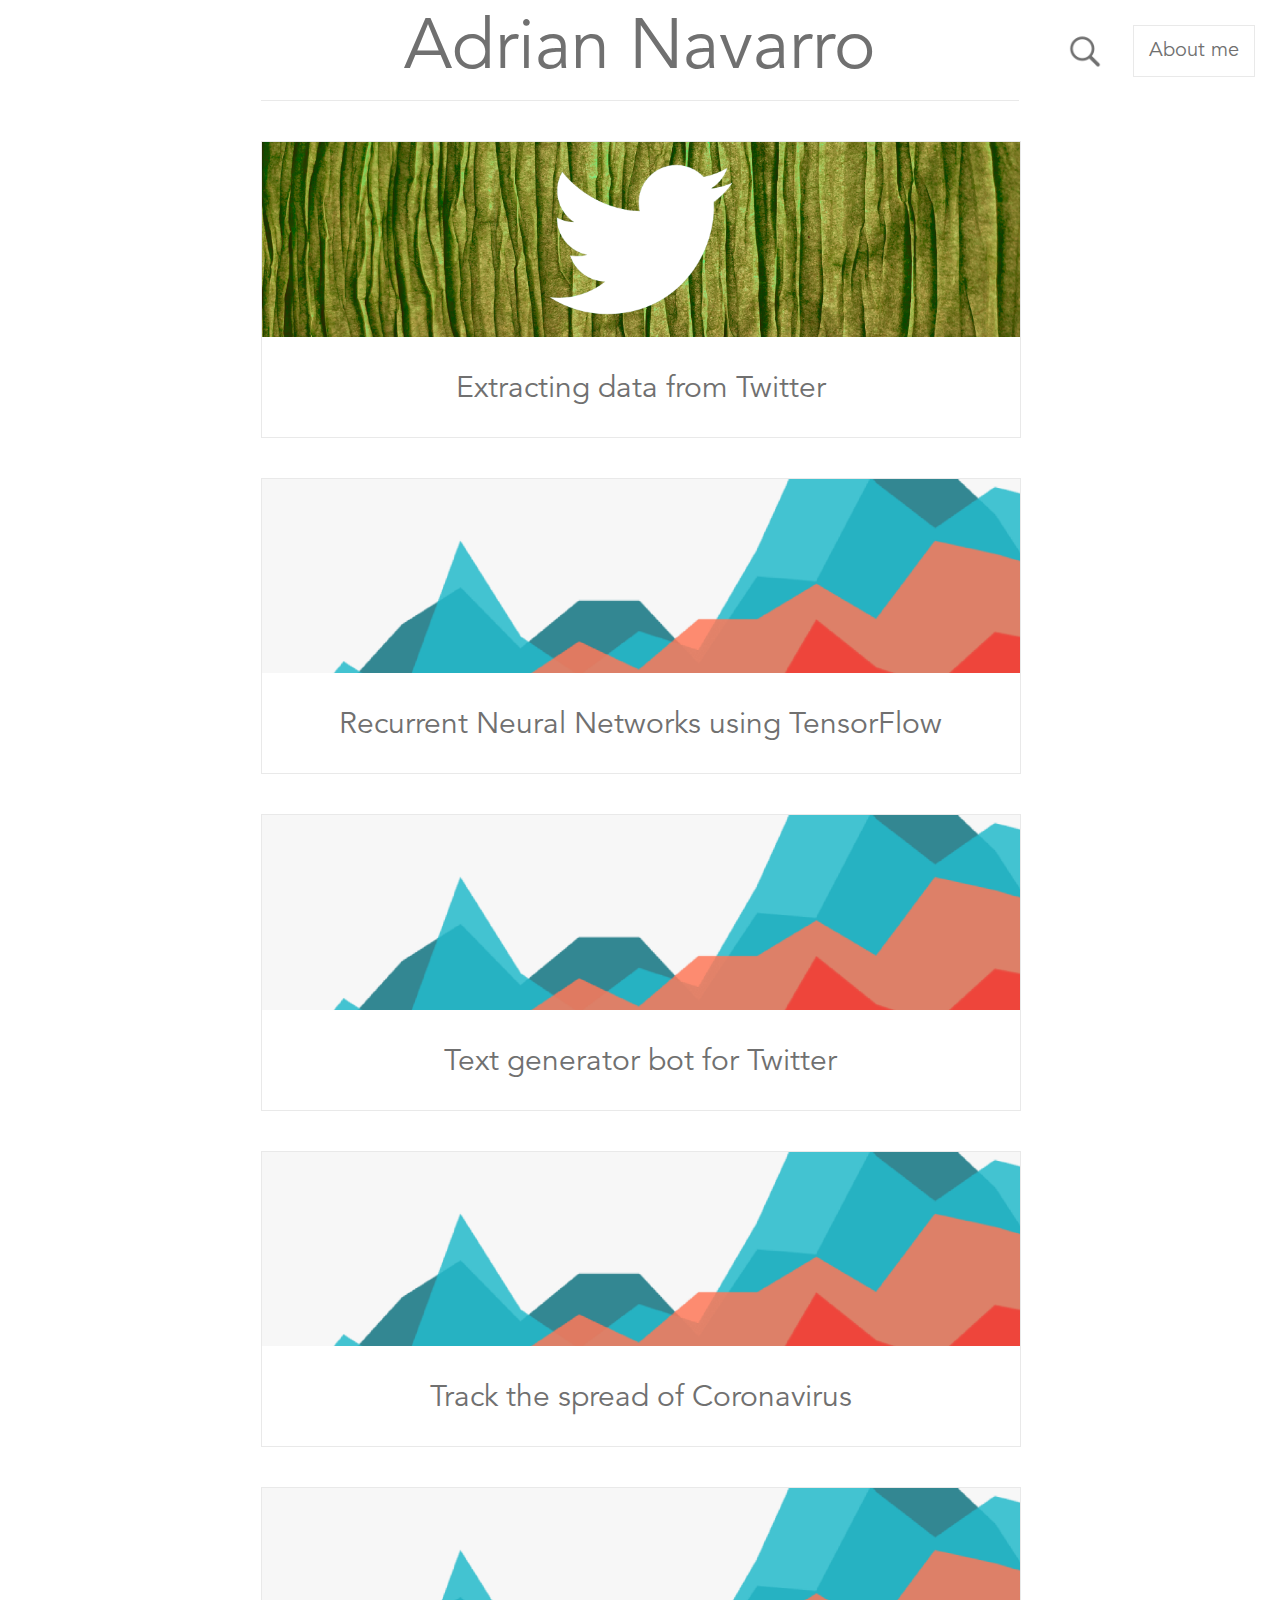
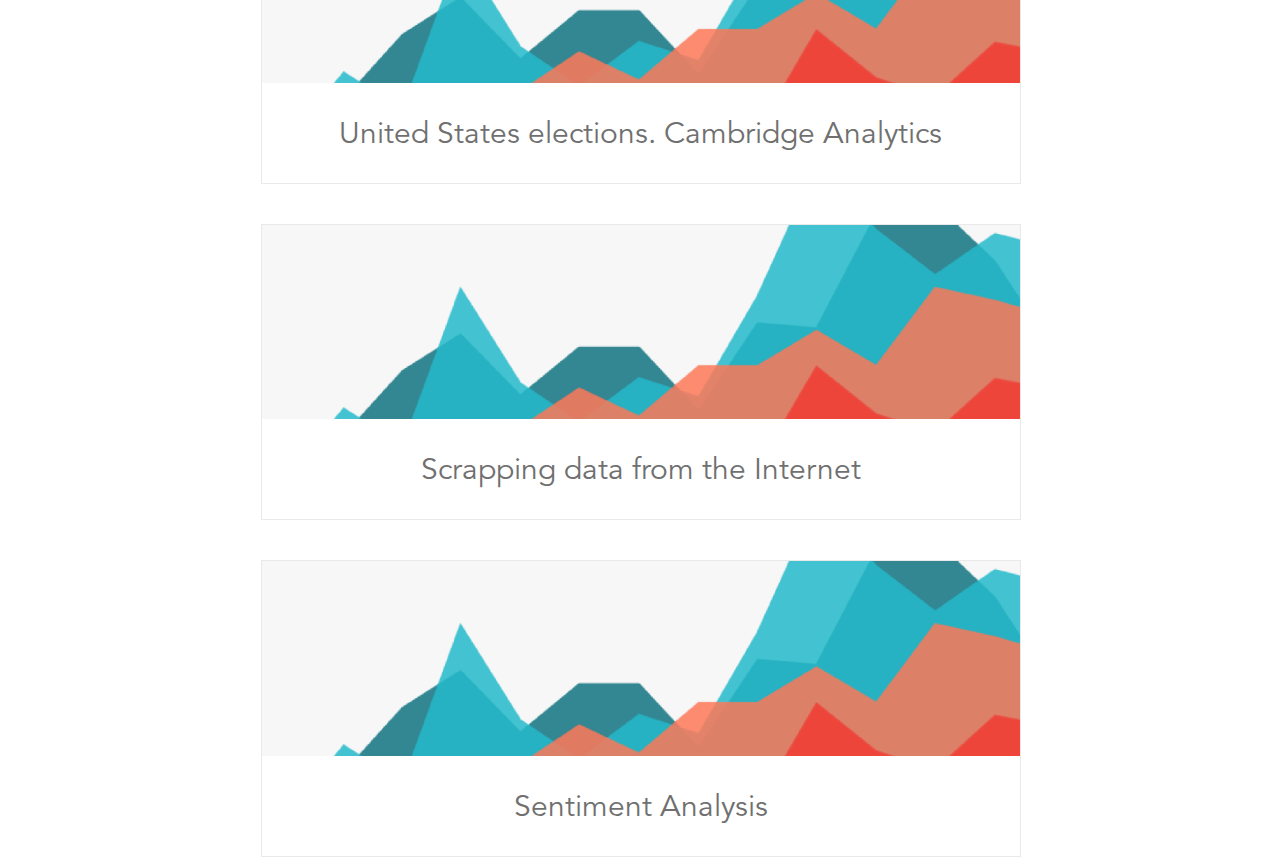
<file: index.html>
<!DOCTYPE html>
<html>
<head>
	<script src = "https://ajax.googleapis.com/ajax/libs/jquery/1.12.0/jquery.min.js"></script>
	<title></title>
	<link rel = "stylesheet"
   type = "text/css"
   href = "style/styles.css" />
   <meta name="viewport" content="width=device-width, initial-scale=1.0">
   <script>
   		$(function() {
   			$("#header").load("general.html");
   		});
   	</script>
</head>
<body>
	
	<div class = "header" id = "header">
		
	</div>

	<a class = "post-link" href = "extracting_tweets.html">
		<div class = "post">
			<img class = "post-image" src = "img/first-post-banner.png">
			<p class = "post-title">
				Extracting data from Twitter
			</p>
		</div>
	</a>

	<a class = "post-link" href = "#">
		<div class = "post" >
			<img class = "post-image" src = "img/img-p1.png">
			<p class = "post-title">
				Recurrent Neural Networks using TensorFlow
			</p>
		</div>
	</a>

	<a class = "post-link" href = "#">
		<div class = "post">
			<img class = "post-image" src = "img/img-p1.png">
			<p class = "post-title">
				Text generator bot for Twitter
			</p>
		</div>
	</a>

	<a class = "post-link" href = "#">
		<div class = "post" >
			<img class = "post-image" src = "img/img-p1.png">
			<p class = "post-title">
				Track the spread of Coronavirus
			</p>
		</div>
	</a>

	<a class = "post-link" href = "#">
		<div class = "post" >
			<img class = "post-image" src = "img/img-p1.png">
			<p class = "post-title">
				United States elections. Cambridge Analytics
			</p>
		</div>
	</a>

	<a class = "post-link" href = "#">
		<div class = "post" >
			<img class = "post-image" src = "img/img-p1.png">
			<p class = "post-title">
				Scrapping data from the Internet
			</p>
		</div>
	</a>

	<a class = "post-link" href = "#">
		<div class = "post" >
			<img class = "post-image" src = "img/img-p1.png">
			<p class = "post-title">
				Sentiment Analysis
			</p>
		</div>
	</a>


</body>
</html>
</file>
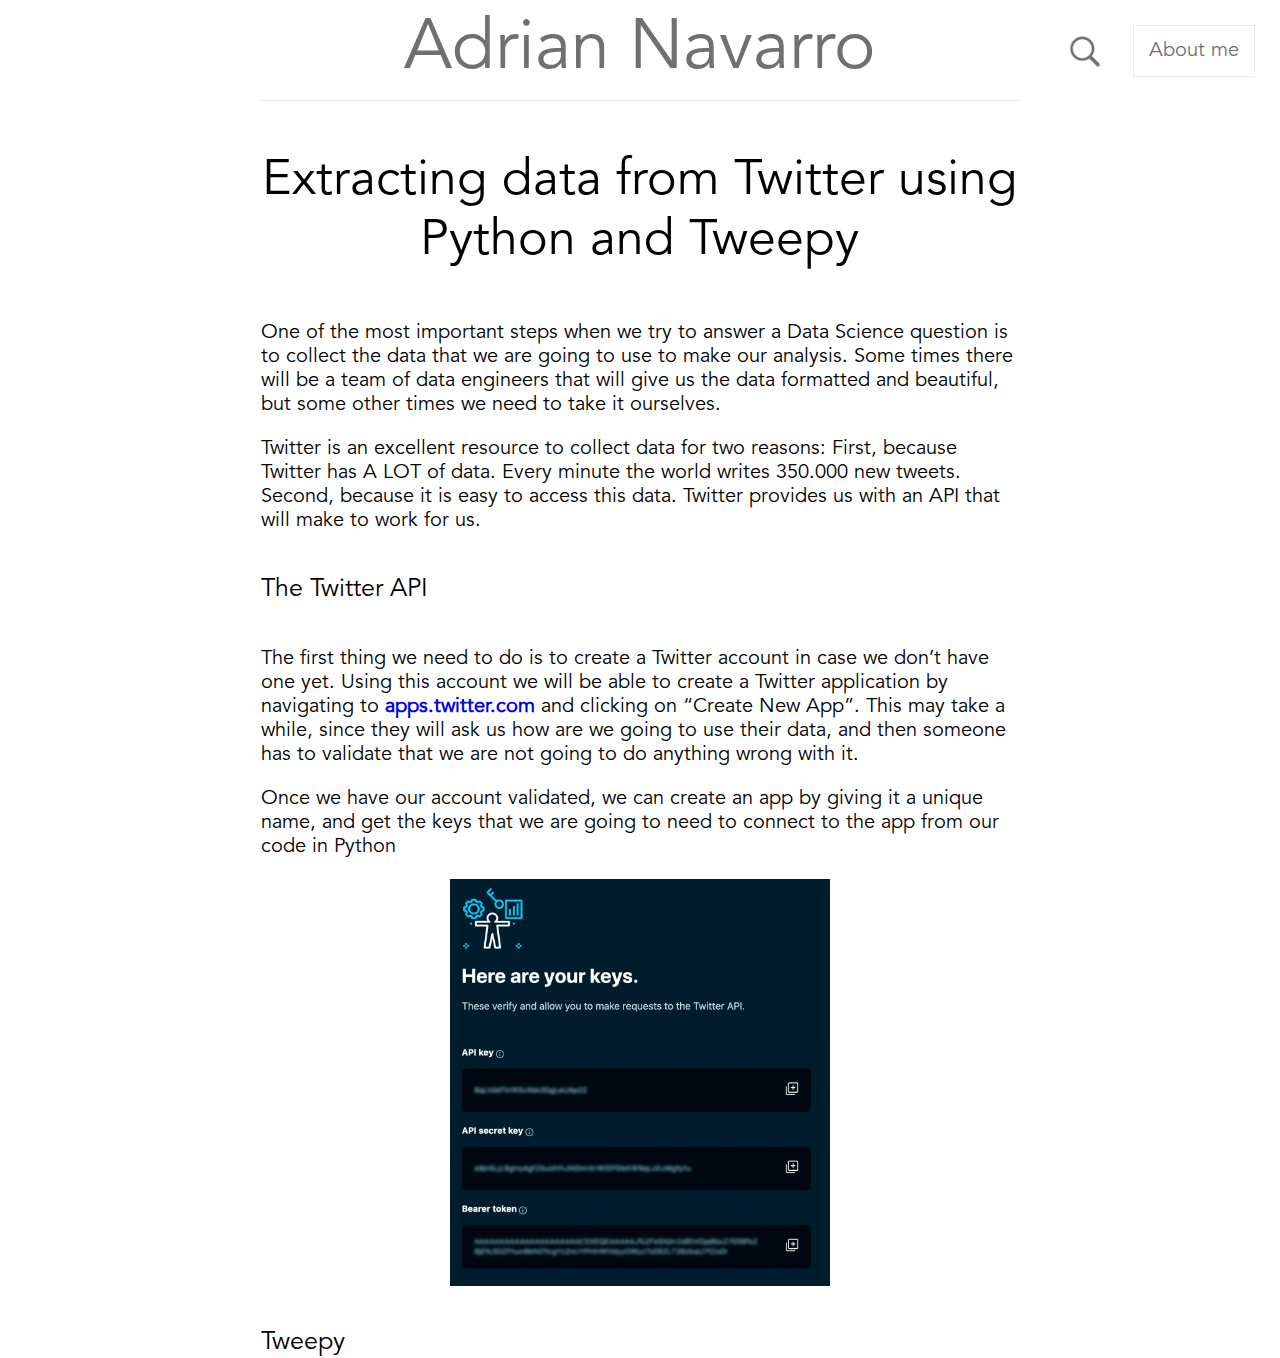
<file: extracting_tweets.html>
<!DOCTYPE html>
<html>
<head>
	<script src = "https://ajax.googleapis.com/ajax/libs/jquery/1.12.0/jquery.min.js"></script>
	<title></title>
	<link rel = "stylesheet"
   type = "text/css"
   href = "style/styles.css" />
   <link rel = "stylesheet"
   type = "text/css"
   href = "style/articles-style.css" />
   <meta name="viewport" content="width=device-width, initial-scale=1.0">
   <meta charset="UTF-8"/>
   <script>
   		$(function() {
   			$("#header").load("general.html");
   		});
   	</script>
</head>
<body>
	
	<div class = "header" id = "header"></div>

	<div class = "article">

		<h3> Extracting data from Twitter using Python and Tweepy </h3>

		<p>One of the most important steps when we try to answer a Data Science question is to collect the data that we are going to use to make our analysis. Some times there will be a team of data engineers that will give us the data formatted and beautiful, but some other times we need to take it ourselves.</p>
		<p>Twitter is an excellent resource to collect data for two reasons: First, because Twitter has A LOT of data. Every minute the world writes 350.000 new tweets. Second, because it is easy to access this data. Twitter provides us with an API that will make to work for us.</p>

		<h5> The Twitter API </h5>

		<p>The first thing we need to do is to create a Twitter account in case we don’t have one yet. Using this account we will be able to create a Twitter application by navigating to <a class = "external-link" href="https://apps.twitter.com">apps.twitter.com</a> and clicking on “Create New App”. This may take a while, since they will ask us how are we going to use their data, and then someone has to validate that we are not going to do anything wrong with it.</p>
		<p>Once we have our account validated, we can create an app by giving it a unique name, and get the keys that we are going to need to connect to the app from our code in Python</p>

		<img class = "article-picture-m" src = "img/extracting-tweets/keys.png">

		<h5> Tweepy </h5>

	</div>


</body>
</html>
</file>
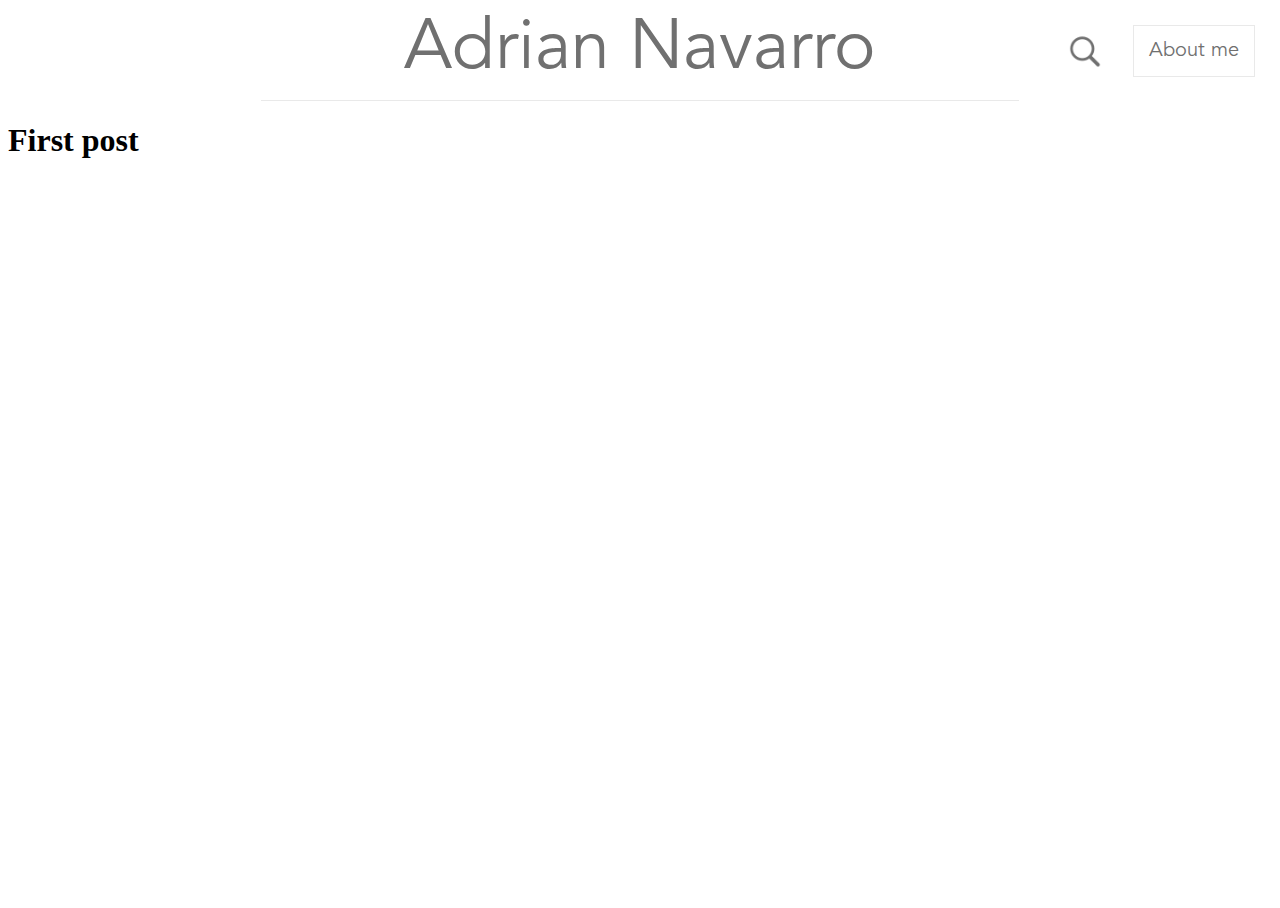
<file: post-test.html>
<!DOCTYPE html>
<html>
<head>
	<script src = "https://ajax.googleapis.com/ajax/libs/jquery/1.12.0/jquery.min.js"></script>
	<title></title>
	<link rel = "stylesheet"
   type = "text/css"
   href = "style/styles.css" />
   <meta name="viewport" content="width=device-width, initial-scale=1.0">
   <script>
   		$(function() {
   			$("#header").load("general.html");
   		});
   	</script>
</head>
<body>
	
	<div class = "header" id = "header">
		
	</div>

	<h1> First post </h1>


</body>
</html>
</file>
<file: style/styles.css>
@font-face {
	src: url('../fonts/AvenirLTStd-Book.otf');
    font-family: 'Avenir';
}

html, body {
	height: 100%;
}

a {
	text-decoration: none;
}

.title {
	font-size: 20px;
	text-align: left;
	font-family: Avenir;
	color: rgba(112,112,112,1);
}
#home {
	width: 60%;
	display: block;
}
.search {
	position: absolute;
	top: 12px;
	right: 90px;
	width: 20px;
}
.about-me {
	font-size: 10px;
	text-align: center;
	font-family: Avenir;
	color: rgba(112,112,112,1);
	border-style: solid;
	border-width: 1px;
	border-color: rgba(233,233,233,1);
	height: 20px;
	line-height: 20px;
	width: 70px;
	position: absolute;
	top: 10px;
	right: 10px;
	cursor: pointer;
	background-color: white;
}
hr {
	width: 60%;
	background-color: rgba(233,233,233,1);
	height: 1px;
	border: transparent;
}
.profile {
	display: none;
	position: absolute;
	background-color: white;
	border-style: solid;
	border-width: 1px;
	border-color: rgba(233,233,233,1);
	right: 0px;
	width: 200px;
	height: 100%;
	font-size: 10px;
	text-align: center;
	font-family: Avenir;
	color: rgba(112,112,112,1);
	padding-left: 10px;
	padding-right: 10px;
}
.profile-photo {
	display: none;
	width: 60%;
	margin-left: auto;
	margin-right: auto;
	margin-top: 30px;
}
.linkedin-logo {
	margin-top: 13px;
	margin-left: auto;
	margin-right: auto;
	width: 17px;
}
.profile-description {
	margin-top: 20px;
}
.post {
	width: 100%;
	margin: auto;
	margin-top: 20px;
	border-style: solid;
	border-width: 1px;
	border-color: rgba(233,233,233,1);
}
.post-link {
	margin: auto;
	width: 100%;
	display: block;
}
.post-image {
	width: 100%;
}
.post-title {
	text-align: center;
	font-family: Avenir;
	font-size: 16px;
	color: rgba(112,112,112,1);
	padding-left: 10px;
	padding-right: 10px;
}

@media only screen and (min-width: 768px) {

	.title {
		font-size: 40px;
		text-align: center;
	}
	#home {
		width: 60%;
		margin-left: auto;
		margin-right: auto; 
	}
	.search {
		top: 18px;
		right: 100px;
		width: 30px;
	}
	.about-me {
		font-size: 15px;
		height: 30px;
		line-height: 30px;
		width: 80px;
		top: 15px;
		right: 10px;
	}
	.profile {
		width: 300px;
		font-size: 15px;
		padding-left: 20px;
		padding-right: 20px;
	}
	.linkedin-logo {
		width: 30px;
	}
	.post {
		width: 100%;
		margin-top: 40px;
	}
	.post-link {
		width: 60%;
	}
	.post-title {
		font-size: 20px;
	}

}

@media only screen and (min-width: 1024px) {
	.title {
		font-size: 70px;
	}
	.search {
		top: 30px;
		right: 170px;
		width: 50px;
	}
	.about-me {
		font-size: 20px;
		height: 50px;
		line-height: 50px;
		width: 120px;
		top: 25px;
		right: 25px;
	}
	.profile {
		width: 400px;
		font-size: 20px;
		padding-left: 30px;
		padding-right: 30px;
	}
	.linkedin-logo {
		width: 40px;
	}
	.post-title {
		font-size: 30px;
	}
}
</file>
<file: style/articles-style.css>
h3 {
	font-family: 'Avenir';
	font-weight: normal;
	text-align: center;
}

h5 {
	font-family: 'Avenir';
	font-weight: normal;
}

p {
	font-family: 'Avenir';
	font-size: 10px;
}

.article {
	width: 90%;
	margin: auto;
}

.external-link {
	font-weight: bold;
}

.article-picture-m {
	display: block;
	width: 100%;
	margin-left: auto;
	margin-right: auto;
}

@media only screen and (min-width: 768px) {
	h3 {
		font-size: 30px;
	}
	.article {
		width: 60%;
	}
	p {
		font-size: 15px;
	}
	h5 {
		font-size: 20px;
	}
	.article-picture-m {
		width: 70%;
	}
}

@media only screen and (min-width: 1024px) {
	h3 {
		font-size: 50px;
	}
	p {
		font-size: 20px;
	}
	h5 {
		font-size: 25px;
	}
	.article-picture-m {
		width: 50%;
	}
}
</file>
